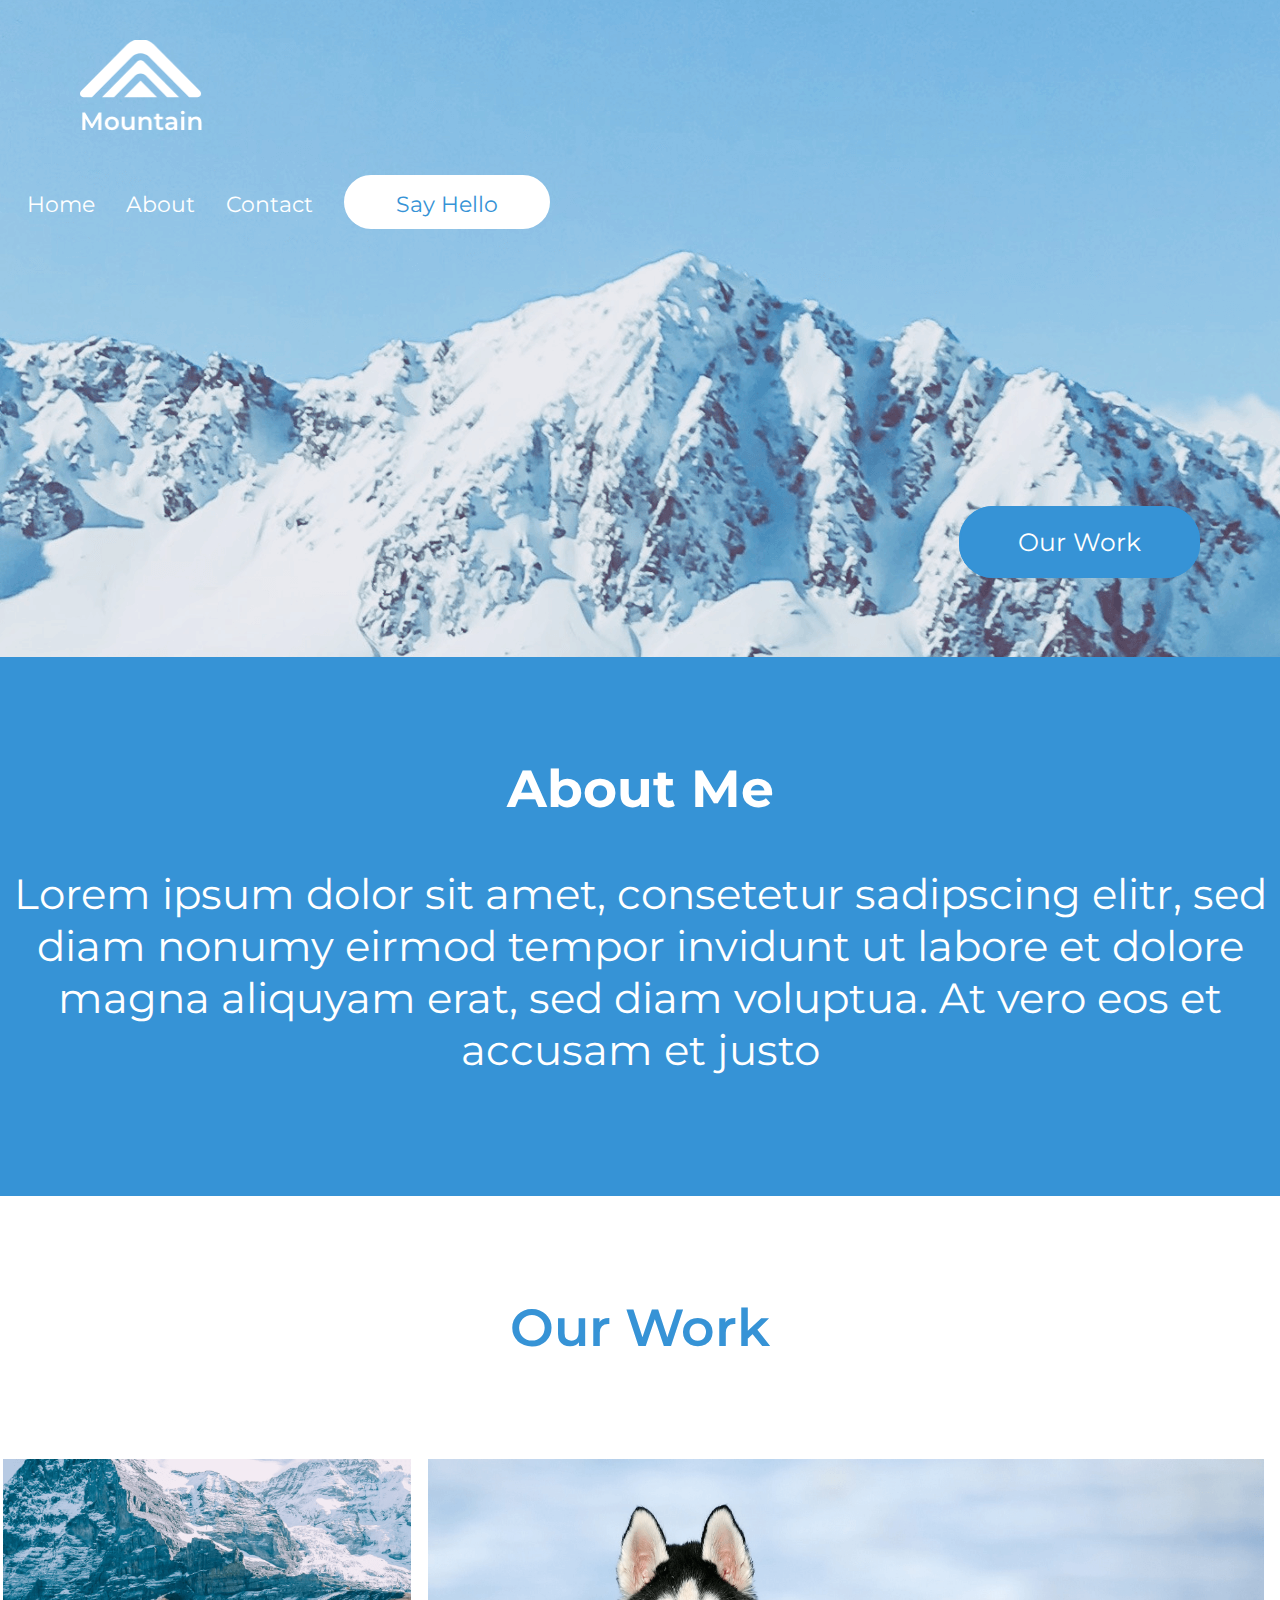
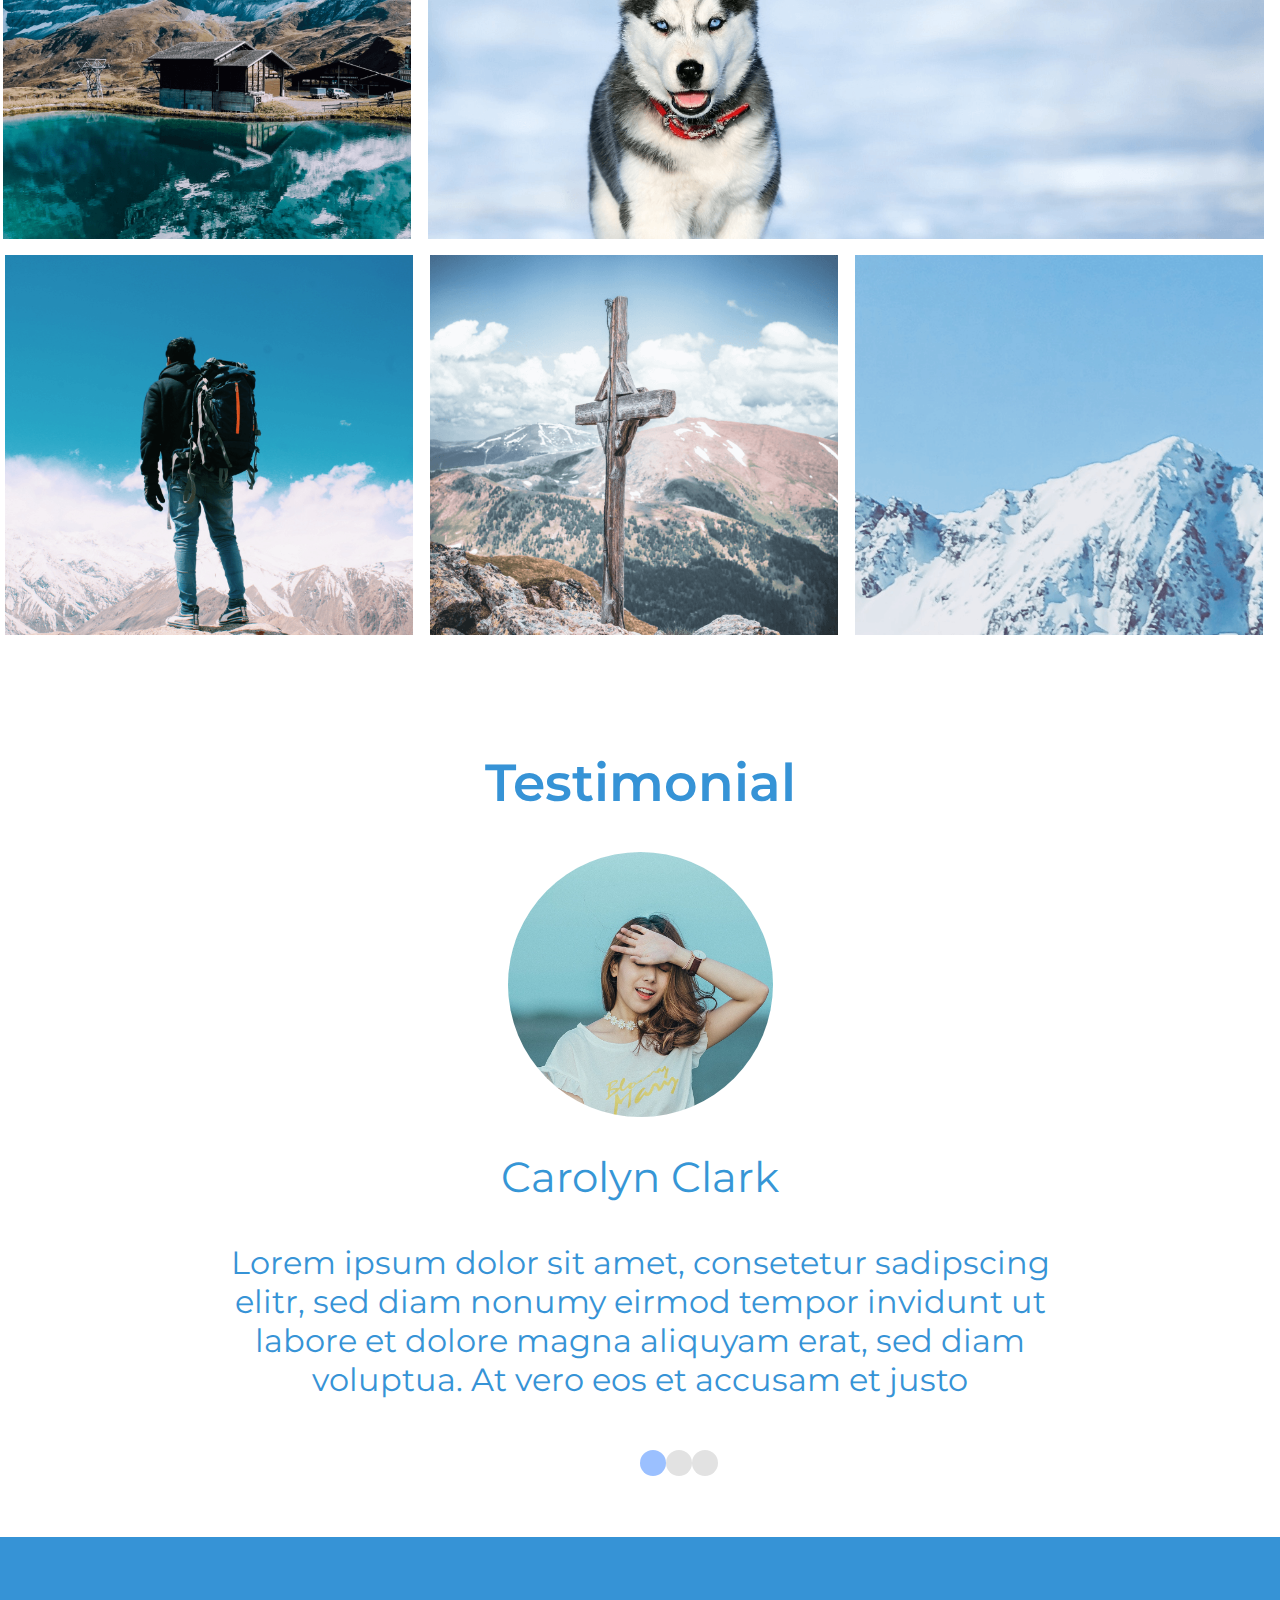
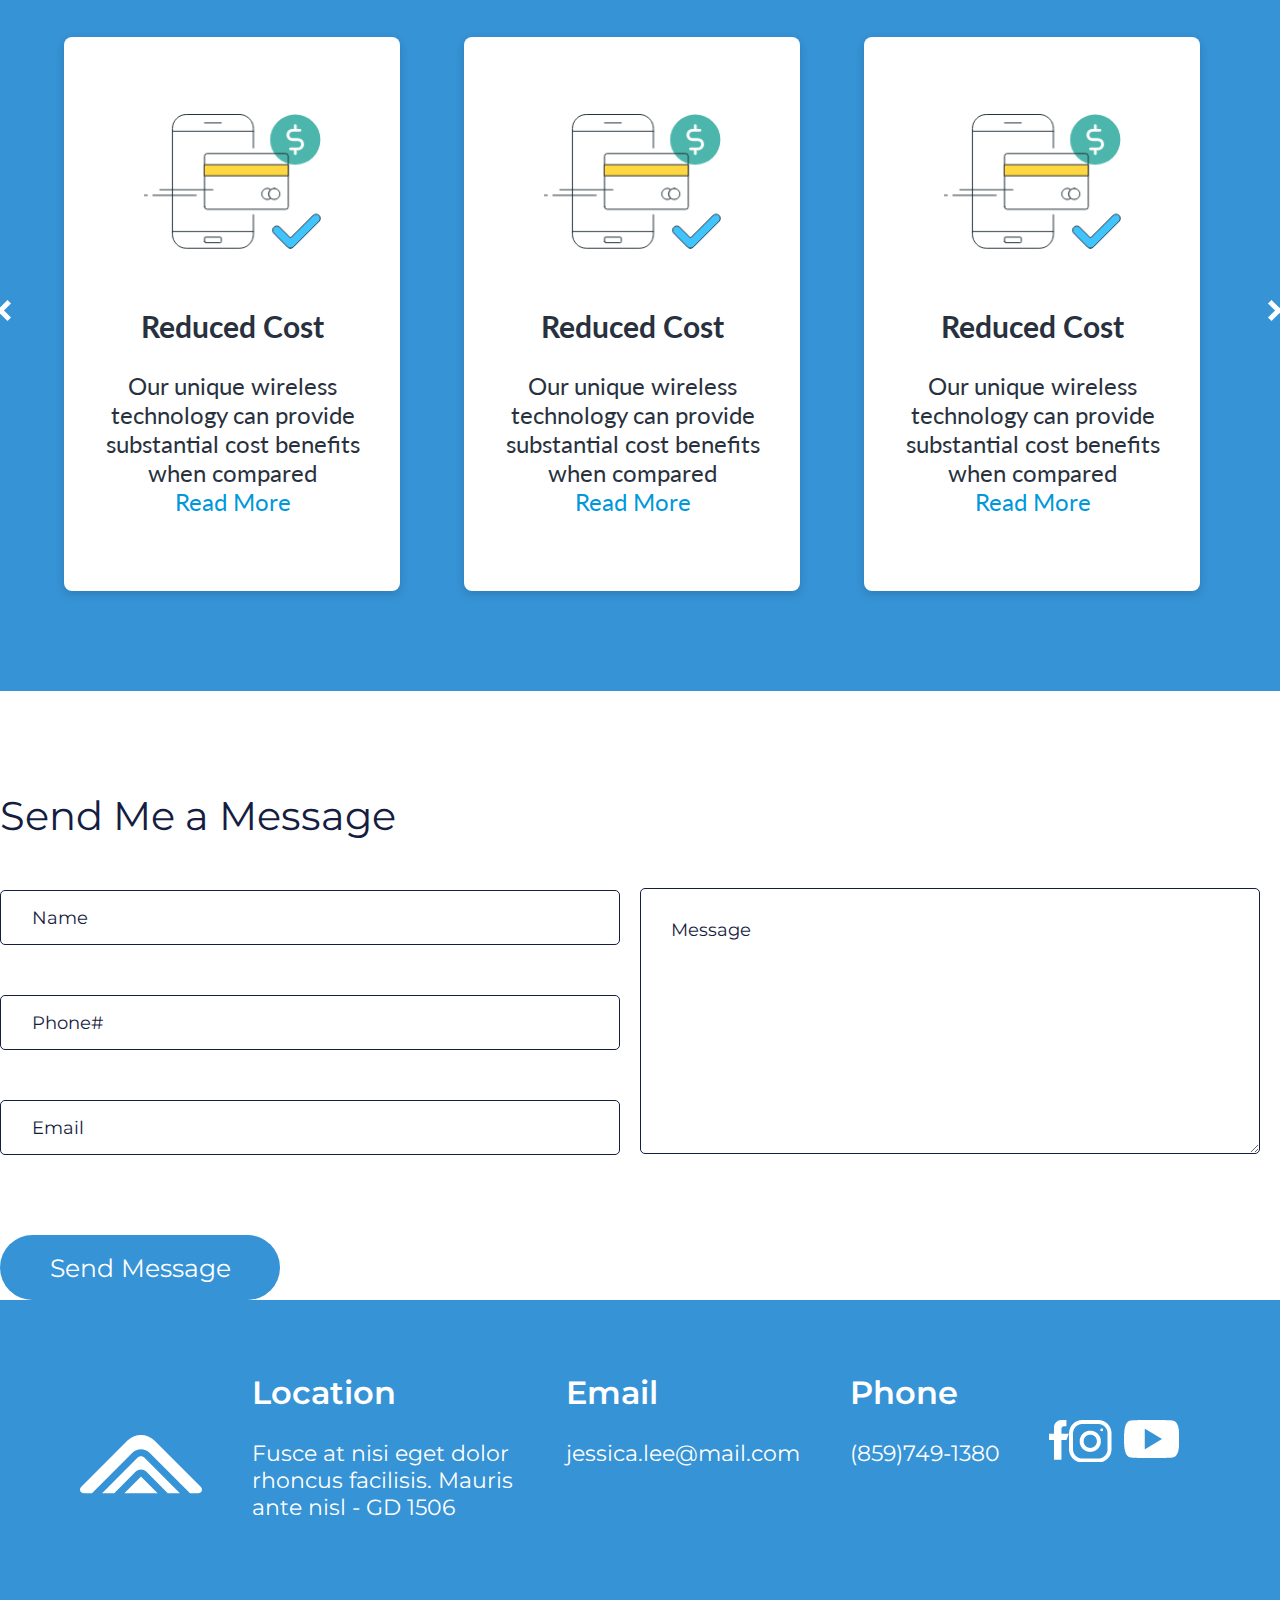
<file: index.html>
<!DOCTYPE html>
<html>

<head>
	<meta name="viewport" content="width=device-width, initial-scale=1">
	<link href="css/reset.css">
	<link rel="stylesheet" href="css/style.css">
</head>

<body>
		<div class="hero_image">
			<div class="wrapper">
				<header>
					<a href="#"><img id="logo" src="image/logo.png" alt="logo"></a>
					<div class="left-header">
						<ul class="navigation-bar">
							<li><a href="#home">Home</a></li>
							<li><a href="#about">About</a></li>
							<li><a href="#fcontact">Contact</a></li>
							<li><a href="#form" id="hello-button">Say Hello</a></li>
						</ul>
					</div>	
				</header>
				<div class="work">
				<a href="#work-head" id="work-button">Our Work</a>	
				</div>
			</div>
		</div>

		<section class="about-me" id="about">
			<div class="wrapper">
				<h1>About Me</h1>
				<p class="about-content">Lorem ipsum dolor sit amet, consetetur sadipscing elitr, sed diam nonumy eirmod
					tempor invidunt ut labore et dolore magna aliquyam erat, sed diam voluptua. At vero eos et accusam et
					justo</p>
			</div>
		</section>
		<section class="our-work">
			<div class="wrapper">
				<h2 id="work-head">Our Work</h2>
					<div class="gallery">
						<img src="image/image-1.png" alt="image-1" class="gallery_img">

						<img src="image/image-2.png" alt="image-2" class="gallery_img2">
					</div>
					<div class="gallery">
						<img src="image/image-3.png" alt="image-3" class="gallery_img">

						<img src="image/image-4.png" alt="image-4" class="gallery_img">

						<img src="image/image-5.png" alt="image-5" class="gallery_img">
					</div>
				</div>
		</section>

		<section class="user-info">
			<div class="wrapper">
				<div class="user">
					<h2 id="user-heding">Testimonial</h2>
					<img id="user-img" src="image/user-1.png" alt="user">
					<p id="user-name">Carolyn Clark</p>
					<p id="user-info">Lorem ipsum dolor sit amet, consetetur sadipscing elitr, sed diam nonumy eirmod tempor
					invidunt ut labore et dolore magna aliquyam erat, sed diam voluptua. At vero eos et accusam et justo</p>
					<div class="circle" id="ellips1">
					</div>
					<div class="circle">
					</div>
					<div class="circle">
					</div>
				</div>
			</div>
		</section>

		<section class="card-container">
			<div class="wrapper">
				<i class="arrow left"></i>
				<div class="card">
					<img src="image/icon-1.png" alt="icon" class="icon">
					<p class="card-title">Reduced Cost</p>
					<p class="card-text">Our unique wireless technology can provide substantial cost benefits when
					compared<br><span>Read More<span></p>
				</div>
				<div class="card">
					<img src="image/icon-1.png" alt="icon" class="icon">
					<p class="card-title">Reduced Cost</p>
					<p class="card-text">Our unique wireless technology can provide substantial cost benefits when
					compared<br><span>Read More<span></p>
				</div>
				<div class="card">
					<img src="image/icon-1.png" alt="icon" class="icon">
					<p class="card-title">Reduced Cost</p>
					<p class="card-text">Our unique wireless technology can provide substantial cost benefits when
					compared<br><span>Read More<span></p>
				</div>
				
				<i class="arrow right"></i>
			</div>
		</section>
	
		<section class="form" id="form"> 
			<div class="wrapper">
				<form class="input-user">
					<h3>Send Me a Message</h3>
					<div class="user_ip-left">
						<input type="text" id="name" value="Name"><br>
						<input type="tel" id="phone" value="Phone#"><br>
						<input type="email" id="email" value="Email"><br>
						<input type="submit" value="Send Message" class="submit">
	
					</div>
					<div class="user_ip-right">
						<textarea id="msg" rows="10" cols="20">Message</textarea>
					</div>
				</form>

			</div>
		</section>
		<footer id="fcontact">
			<div class="wrapper">
				<div class="footer-logo">
					<a href="#"><img src="image/footer-logo.png" alt="footer-logo"></a>
				</div>
				<div class="footer-containt">
					<h4>Location</h4>
					<p class="flocation">Fusce at nisi eget dolor rhoncus facilisis. Mauris ante nisl - GD 1506</p>
				</div>
				<div class="footer-containt">
					<h4>Email</h4>
					<p class="mail-tel">jessica.lee@mail.com</p>
				</div>
				<div class="footer-containt">
					<h4>Phone</h4>
					<p class="mail-tel">(859)749-1380</p>
				</div>
				<div class="ficon" id="sicon">
					<a href="https://www.facebook.com/">
						<div id="fb"></div>
					</a>
					<a href="https://www.instagram.com/accounts/login/?hl=en">
						<div id="insta"></div>
					</a>
					<a href="https://www.youtube.com/">
						<div id="youtube"></div>
					</a>
				</div>

			</div>
		</footer>
</body>
</html>
</file>
<file: css/style.css>
@import url('https://fonts.googleapis.com/css2?family=Montserrat:wght@300&display=swap');
@import url('https://fonts.googleapis.com/css2?family=Lato:wght@300&display=swap');

* {
	box-sizing: border-box;
	border: 0px;
	margin: 0px;
	padding: 0px;
}

/*set overall body font */

body {
	font-family: Montserrat, lato;
}

/* define content wrapper */
.wrapper {
	max-width: 1280px;
	margin: 0 auto;
	padding: 0;
}

/*set a background image for header */
.hero_image{
	background: transparent url("../image/hero_image.png");
	background-size: cover;
	height: 657px;
	background-repeat: no-repeat;
	background-origin: padding-box;
	
}
/*header styling */
header {
	padding-top: 20px;
	height: 136px;
	
}
#logo {
	margin-top: 20px;
	margin-left: 80px;
	width: 124px;
	height: 96px;
	
}

img {
	object-fit: cover;
}

.right-header {
	float: right;
	margin-right: 80px;

}
/*ul styling(nav bar) */
.navigation-bar {
	padding-top: 35px;
	/*display: inline-block;
	vertical-align: top;
	list-style-type: none;
	width: 655px;*/
}

li {
	display: inline-block;
	padding-left: 27px;
}

li a {
	display: inline-block;
	text-decoration: none;
	color: #FFFFFF;
	font-family: Montserrat;
	font-size: 22px;
	
}

#hello-button {
	height: 54px;
	background-color: #FFFFFF;
	border: 2px solid #FFFFFF;
	border-radius: 34px;
	text-decoration: none;
	color: #3693D6;
	font-family: montserrat;
	font-size: 22px;
	padding: 14px 50px 14px 50px;
}

/* styling for Our Work button */
div.work{
	position: absolute;
	top: 527px;
	right: 80px;
	bottom: 62px;
}
#work-button {
	height: 68px;
	padding: 19px 57px 19px 57px;
	background-color: #3693D6;
	border: 2px solid #3693D6;
	border-radius: 34px;
	text-decoration: none;
	color: #FFFFFF;
	font-family: montserrat;
	font-size: 25px;
	 
}

/* styling for About me box */
section.about-me {
	padding-top: 100px;
	padding-bottom: 120px;
	background-color: #3693D6;
}

h1 {
	text-align: center;
	font-family: montserrat;
	font-size: 52px;
	color: #FFFFFF;
}

.about-content {
	padding-top: 48px;
	font-family: montserrat;
	font-size: 42px;
	color: #FFFFFF;
	
}

p {
	text-align: center;
}

/* style for our work */
section.our-work {
	/* UI property */
	margin-top: 100px;
	text-align: center;
	background-color: #FFFFFF;
	
}

h2#work-head {
	margin-right:auto;
	margin-left: auto;
	margin-bottom: 100px;
}

h2 {
	text-align: center;
	font-weight: 600;
	font-size: 52px;
	font-family: Montserrat;
	color: #3693D6;
	
}

.gallery {
	width: 100%;
	background-color: #FFFFFF;
}

.gallery_img {
	display: inline-block;
	width: 421px;
	height: 392px;
	padding-right: 13px;
	padding-bottom: 12px;
}

.gallery_img2 {
	display: inline-block;
	width: 849px;
	height: 392px;
	padding-right: 13px;
	padding-bottom: 12px;
}
section.user-info{
	margin-top: 100px;
	margin-bottom: 138px;
	
}
.user {
	margin-left: 200px;
	margin-right: 200px;
	clear: both;
}

#user-heding {
	margin-bottom: 38px;
}

#user-img {
	display: block;
	margin-bottom: 34px;
	margin-left: auto;
	margin-right: auto;
	border-radius: 255px;
	width: 265px;
	height: 265px;
	
}

#user-name {
	text-align: center;
	font-family: Montserrat;
	font-size: 42px;
	color: #3696D6;
	margin-bottom: 40px;
}

#user-info {
	margin-left: auto;
	margin-right: auto;
	text-align: center;
	font-family: Montserrat;
	font-size: 32px;
	color: #3693D6;
}

.circle {
	float: left;
	margin-top: 51px;
	width: 26px;
	height: 26px;
	border-radius: 50%;
	background-color: #E2E2E2;
}

#ellips1 {
	margin-left: 50%;
	background-color: #9BC0FF;
}

section.card-container {
	background-color: #3693D6;
	padding-top: 100px;
	padding-bottom: 100px;
}

.arrow {
	width: 15px;
	height: 15px;
	border: 2px solid #FFFFFF;
	border-width: 0 5px 5px 0;
	display: inline-block;
}

.left {
	margin-right: 45px;
	transform: rotate(135deg);
	-webkit-transform: rotate(135deg);
}

.right {
	transform: rotate(-45deg);
	-webkit-transform: rotate(-45deg);
}

.card {
	display: inline-block;
	margin-right: 60px;
	width: 336px;
	height: 554px;
	vertical-align: middle;
	/*UI properties */
	background-color: #FFFFFF;
	box-shadow: 0px 3px 10px #00000029;
	border-radius: 8px;
}

.icon {
	margin: 77px 80px 55px 80px;
	width: 177px;
	height: 135px;

}

.card-title {
	text-align: center;
	font-size: 30px;
	font-family: Lato;
	font-weight: bold;
	color: #29313E;
	margin-bottom: 27px;
}

.card-text {
	text-align: center;
	font-size: 24px;
	font-family: Lato;
	vertical-align: middle;
	color: #29313E;
	margin-right: 19px;
	margin-left: 20px;
	margin-bottom: 44px;
}

span {
	color: #0098DA;
}

section.form {
	/*margin-left: 30px;*/
	padding-top: 100px;
	margin-bottom: 100px;
	clear: both;
}
h3 {
	font-size: 40px;
	font-family: Montserrat;
	font-weight: normal;
	color: #151D41;
}


.user_ip-left {
	float: left;
	width: 50%;
}

.user_ip-right {
	width:50%;
	float: left;
}

.user_ip-left input[type=text],
input[type=email],
input[type=tel] {
	width: 620px;
	height: 55px;
	margin-top: 50px;
	padding-top: 19px;
	padding-bottom: 19px;
	padding-left: 31px;
	background-color: #FFFFFF;
	border: 1px Solid #151D41;
	border-radius: 5px;
	font-size:18px;
	font-family: Montserrat;
	color: #151D41;


}

input[type=submit] {
	width: 280px;
	height: 65px;
	margin-top: 80px;
	margin-right: 980px;
	background-color: #3693D6;
	border-radius: 40px;
	font-size: 25px;
	font-family: Montserrat;
	color: #FFFFFF;
}

textarea#msg {
	width: 620px;
	height: 266px;
	padding-top: 30px;
	padding-left: 30px;
	background-color: #FFFFFF;
	border: 1px solid #151D41;
	border-radius: 5px;
	text-align: left;
	font-size: 18px;
	font-family: Montserrat;
	color: #151D41;
	margin-top: 48px;

}

footer {
	height: 300px;
	background-color: #3693D6;
	clear: both;
}

.footer-logo {
	float: left;
	margin-top: 135px;
	width: 122px;
	height: 58px;
	margin-top: 135px;
	margin-left:80px;
}

.footer-containt {
	float: left;
	margin-top: 73px;
	margin-left: 50px;
}

h4 {
	font-weight: 600;
	font-size:32px;
	font-family: Montserrat;
	color: #FFFFFF;
}
.flocation{
	margin-top: 28px;
	width: 264px;
	text-align: left;
	font-size: 22px;
	font-family: Montserrat;
	color: #FFFFFF;	
}

.mail-tel{
	margin-top: 28px;
	text-align: left;
	font-size: 22px;
	font-family: Montserrat;
	color: #FFFFFF;
	
}


.ficon {
	float: left;
	margin-top: 120px;
	margin-left:49px;
}


#fb {

	background: transparent url('../image/fb_icon.png');
	background-repeat: no-repeat;
	width: 20px;
	height: 40px;
	float:left;

}

#insta {
	background: transparent url('../image/insta_icon.png');
	background-repeat: no-repeat;
	width: 55px;
	height: 42px;
	float: left;
}

#youtube {
	background: transparent url('../image/youtube_icon.png');
	background-repeat: no-repeat;
	width: 55px;
	height: 42px;
	float: left;
	margin-right: 80px;
}
</file>
